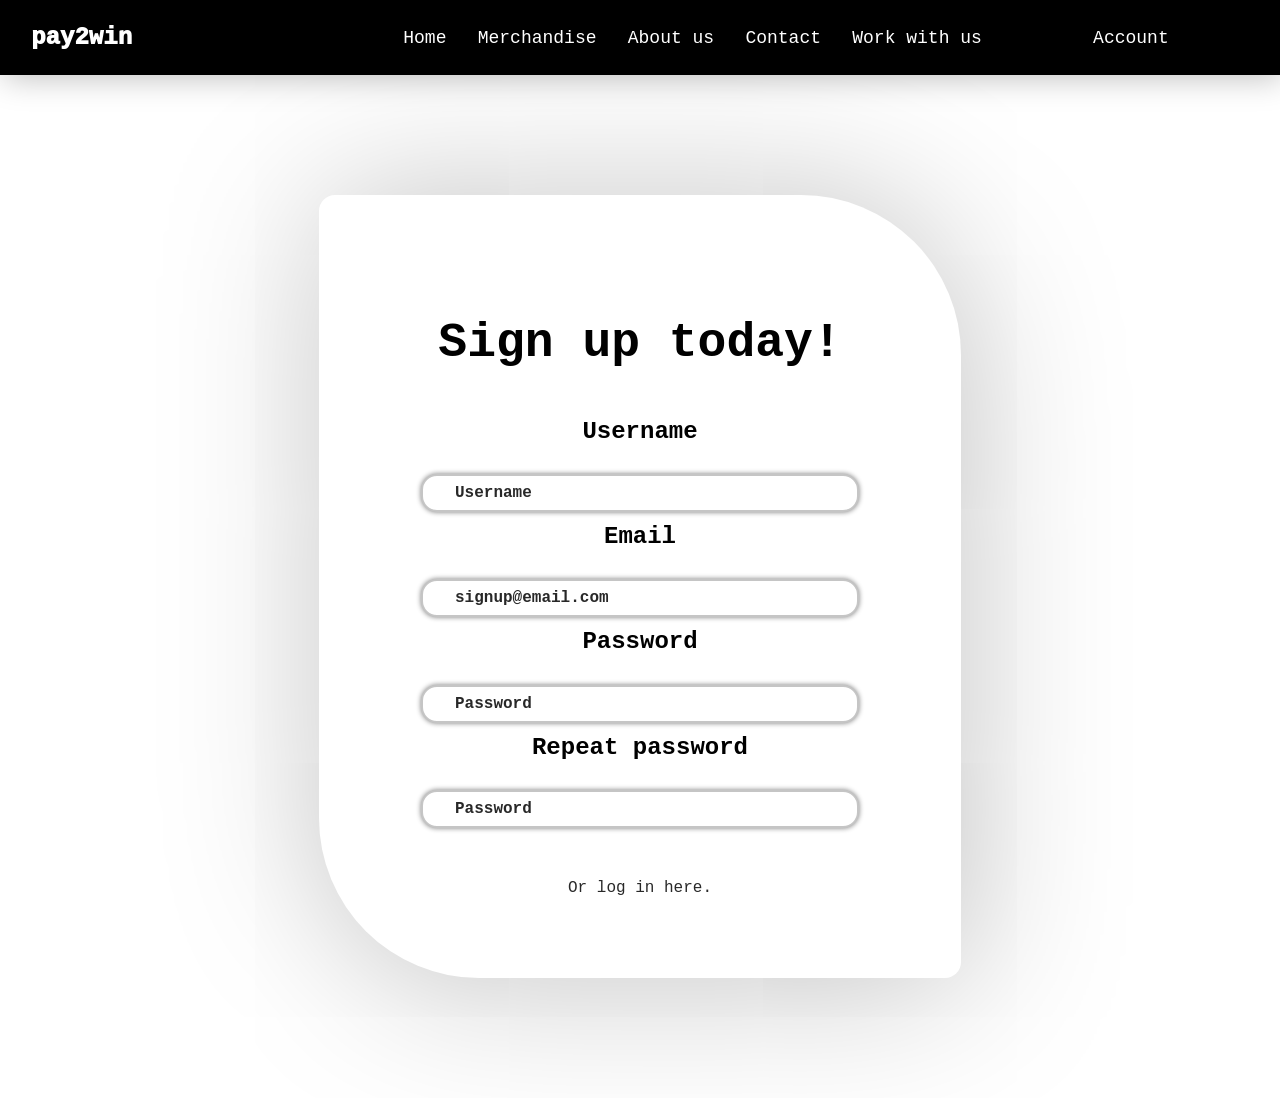
<file: index.html>
<!-- Author: dcxavier-dev (github) -->
<!DOCTYPE html>
<html lang="pt-br">
    <head>
        <meta charset="UTF-8">
        <meta name="viewport" content="width=device-width", initial-scale="1.0">
        <title>pay2win - Sign up</title>
        <link rel="stylesheet" href="style.css">
        <link rel="icon" href="images/p2w-logo.png">
    </head>
    <body>
        <header>
            <nav class="nav-menu">
                <p style="cursor: default; font-weight: 1000; font-size: x-large; margin-right: 15rem;">pay2win</p>
                <a class="menu-items">Home</a>
                <a class="menu-items">Merchandise</a>
                <a class="menu-items">About us</a>
                <a class="menu-items">Contact</a>
                <a class="menu-items">Work with us</a>
                <a class="menu-items" style="margin-left: 5rem; margin-right: 5rem;" href="index.html">Account</a>
            </nav>
        </header>
        <div class="signup"><h2 class="subtitle">Sign up today!</h2>
            <form>
                <label for="Username">Username</label> <br>
                <input type="text" placeholder="Username"> <br>
                <label for="email">Email</label> <br>
                <input type="email" placeholder="signup@email.com"> <br>
                <label for="psw">Password</label> <br>
                <input type="password" placeholder="Password"> <br>
                <label for="psw">Repeat password</label> <br>
                <input type="password" placeholder="Password"> <br>
            </form>
            <a href="login.html">Or log in here.</a>
        </div>
    </body>
</html>
</file>
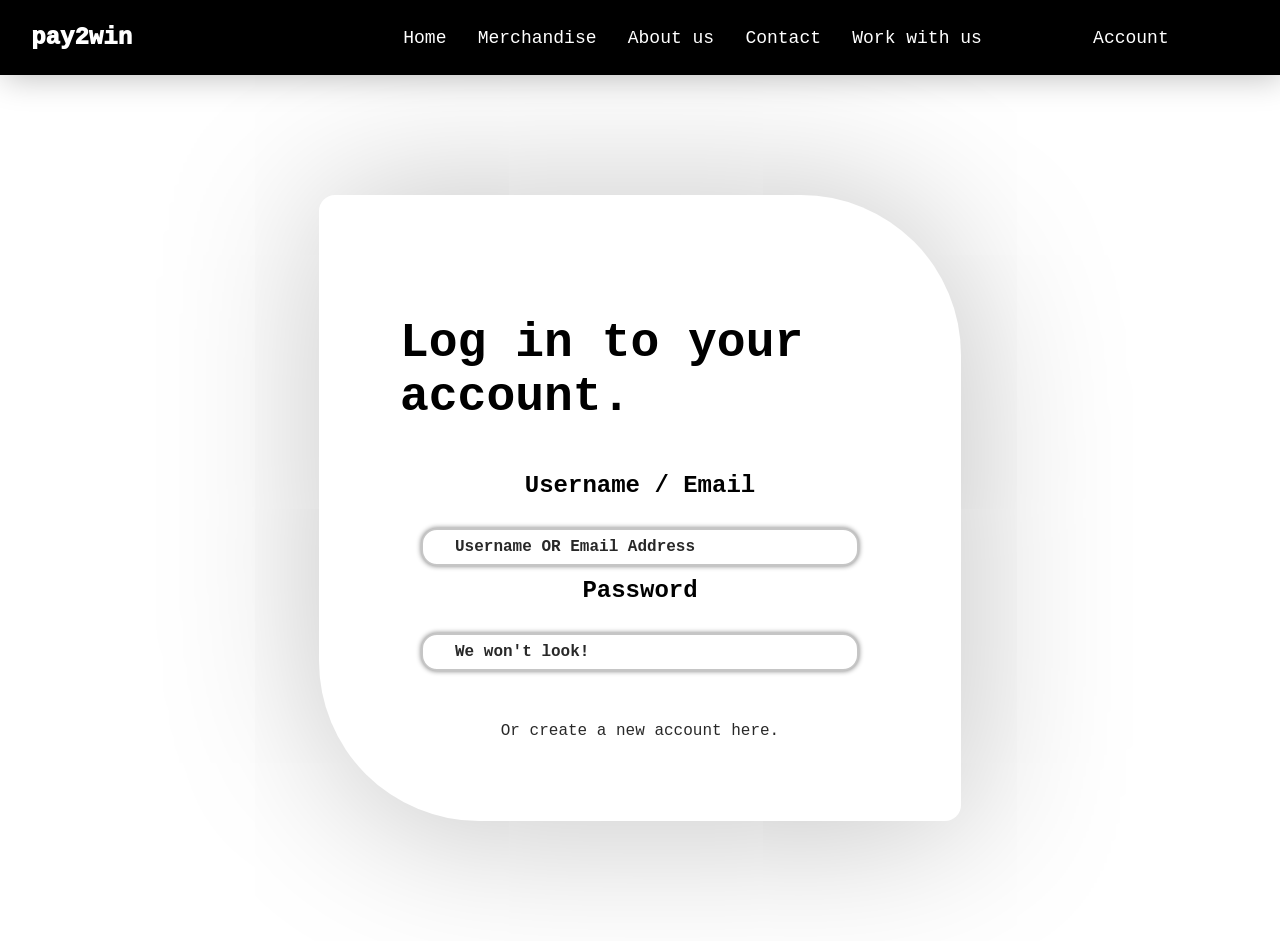
<file: login.html>
<!-- Author: dcxavier-dev (github) -->
<!DOCTYPE html>
<html lang="pt-br">
    <head>
        <meta charset="UTF-8">
        <meta name="viewport" content="width=device-width", initial-scale="1.0">
        <title>pay2win - Login</title>
        <link rel="stylesheet" href="login.css">
        <link rel="icon" href="images/p2w-logo.png">
    </head>
    <body>
        <header>
            <nav class="nav-menu">
                <p style="cursor: default; font-weight: 1000; font-size: x-large; margin-right: 15rem;">pay2win</p>
                <a class="menu-items">Home</a>
                <a class="menu-items">Merchandise</a>
                <a class="menu-items">About us</a>
                <a class="menu-items">Contact</a>
                <a class="menu-items">Work with us</a>
                <a class="menu-items" style="margin-left: 5rem; margin-right: 5rem;" href="index.html">Account</a>
            </nav>
        </header>
        <div class="login"><h2 class="subtitle">Log in to your account.</h2>
            <form>
                <label for="Username">Username / Email</label> <br>
                <input type="text" placeholder="Username OR Email Address"> <br>
                <label for="psw">Password</label> <br>
                <input type="password" placeholder="We won't look!"> <br>
            </form>
            <a href="index.html">Or create a new account here.</a>
        </div>
    </body>
</html>
</file>
<file: style.css>
/* Author: dcxavier-dev (github) */
* {
    font-family: "Jetbrains Mono", monospace;
}
.nav-menu{
    font-family: inherit;
    font-size: large;
    display: flex;
    flex-direction: row;
    justify-content: space-evenly;
    align-items: center;
    color: white;
    background-color: black;
    box-shadow: 0.2rem 0.2rem 2rem -0.02rem rgba(0, 0, 0, 0.25);
}
.menu-items:hover{
    transition: 0.25s;
    color: rgb(152, 152, 152);
    cursor: pointer;
}
body {
    margin: 0;
    padding: 0;
}

.signup:hover{
    transition: 0.25s;
    box-shadow: 0.1rem 0.1rem 2.5rem -0.02rem rgba(0, 0, 0, 0.438);
}

.signup{
    transition: 0.5s;
    margin-top: 7.5rem;
    margin: 7.5rem auto;
    display: flex;
    flex-direction: column;
    flex-wrap: wrap;
    align-items: center;
    justify-content: center;
    width: 37.5%;
    height: 50%;
    border: 1.5px solid rgba(0, 0, 0, 0);
    box-shadow: 0.3rem 0.3rem 10rem 0.02rem rgba(0, 0, 0, 0.253);
    border-radius: 1rem 10rem 1rem 10rem;
    padding: 5rem;
}

.signup label{
    display: flex;
    justify-content: center;
    font-size: 1.5rem;
    font-weight: 550;
    margin: 0.5rem;
}

.signup input{
    margin-top: 0.2rem;
    margin-bottom: 0.2rem;
    transition: 0.5s;
    width: 25rem;
    border: solid 2px rgba(0, 0, 0, 0.227);
    font-weight: 550;
    box-shadow:  0.001rem 0.001rem 0.3rem 0.01rem rgba(0, 0, 0, 0.486);
    border-radius: 1rem;
    height: 2rem;
    padding-left: 2rem;
    font-size: 1rem;
}
.signup input:hover{
    transition: 0.25s;
    box-shadow: 0.05rem 0.05rem 1.5rem -0.02rem rgba(0, 0, 0, 0.486);
    border-color: rgba(0, 0, 0);
}

.signup input::placeholder{
    transition: 0.5s;
    font-weight: 550;
    color: rgba(0, 0, 0, 0.842);   
    font-size: 1rem;
}
.signup input:hover::placeholder{
    transition: 0.5s;
    color: rgba(0, 0, 0, 0.842);
}
.signup a{
    transition: 0.5s;
    margin-top: 10%;
    font-weight: 500;
    color: rgba(0, 0, 0, 0.842);
    text-decoration: none;
}

.subtitle{
    cursor: default;
    font-size: 3rem;
    font-weight: 700; 
}
a{
    text-decoration: none;
    color: inherit;
}
</file>
<file: login.css>
/* Author: dcxavier-dev (github) */
* {
    font-family: "Jetbrains Mono", monospace;
}
.nav-menu{
    font-family: inherit;
    font-size: large;
    display: flex;
    flex-direction: row;
    justify-content: space-evenly;
    align-items: center;
    color: white;
    background-color: black;
    box-shadow: 0.2rem 0.2rem 2rem -0.02rem rgba(0, 0, 0, 0.25);
}
.menu-items:hover{
    transition: 0.25s;
    color: rgb(152, 152, 152);
    cursor: pointer;
}
body {
    margin: 0;
    padding: 0;
}
.login:hover{
    transition: 0.25s;
    box-shadow: 0.1rem 0.1rem 2.5rem -0.02rem rgba(0, 0, 0, 0.438);
}

.login{
    transition: 0.5s;
    margin-top: 7.5rem;
    margin: 7.5rem auto;
    display: flex;
    flex-direction: column;
    flex-wrap: wrap;
    align-items: center;
    justify-content: center;
    width: 37.5%;
    height: 50%;
    border: 1.5px solid rgba(0, 0, 0, 0);
    box-shadow: 0.3rem 0.3rem 10rem 0.02rem rgba(0, 0, 0, 0.253);
    border-radius: 1rem 10rem 1rem 10rem;
    padding: 5rem;
}

.login label{
    display: flex;
    justify-content: center;
    font-size: 1.5rem;
    font-weight: 550;
    margin: 0.5rem;
}

.login input{
    margin-top: 0.2rem;
    margin-bottom: 0.2rem;
    transition: 0.5s;
    width: 25rem;
    border: solid 2px rgba(0, 0, 0, 0.227);
    font-weight: 550;
    box-shadow:  0.001rem 0.001rem 0.3rem 0.01rem rgba(0, 0, 0, 0.486);
    border-radius: 1rem;
    height: 2rem;
    padding-left: 2rem;
    font-size: 1rem;
}
.login input:hover{
    transition: 0.25s;
    box-shadow: 0.05rem 0.05rem 1.5rem -0.02rem rgba(0, 0, 0, 0.486);
    border-color: rgba(0, 0, 0);
}

.login input::placeholder{
    transition: 0.5s;
    font-weight: 550;
    color: rgba(0, 0, 0, 0.842);   
    font-size: 1rem;
}
.login input:hover::placeholder{
    transition: 0.5s;
    color: rgba(0, 0, 0, 0.842);
}
.login a{
    transition: 0.5s;
    margin-top: 10%;
    font-weight: 500;
    color: rgba(0, 0, 0, 0.842);
    text-decoration: none;
}

.subtitle{
    cursor: default;
    font-size: 3rem;
    font-weight: 700; 
}
a{
    text-decoration: none;
    color: inherit;
}
</file>
